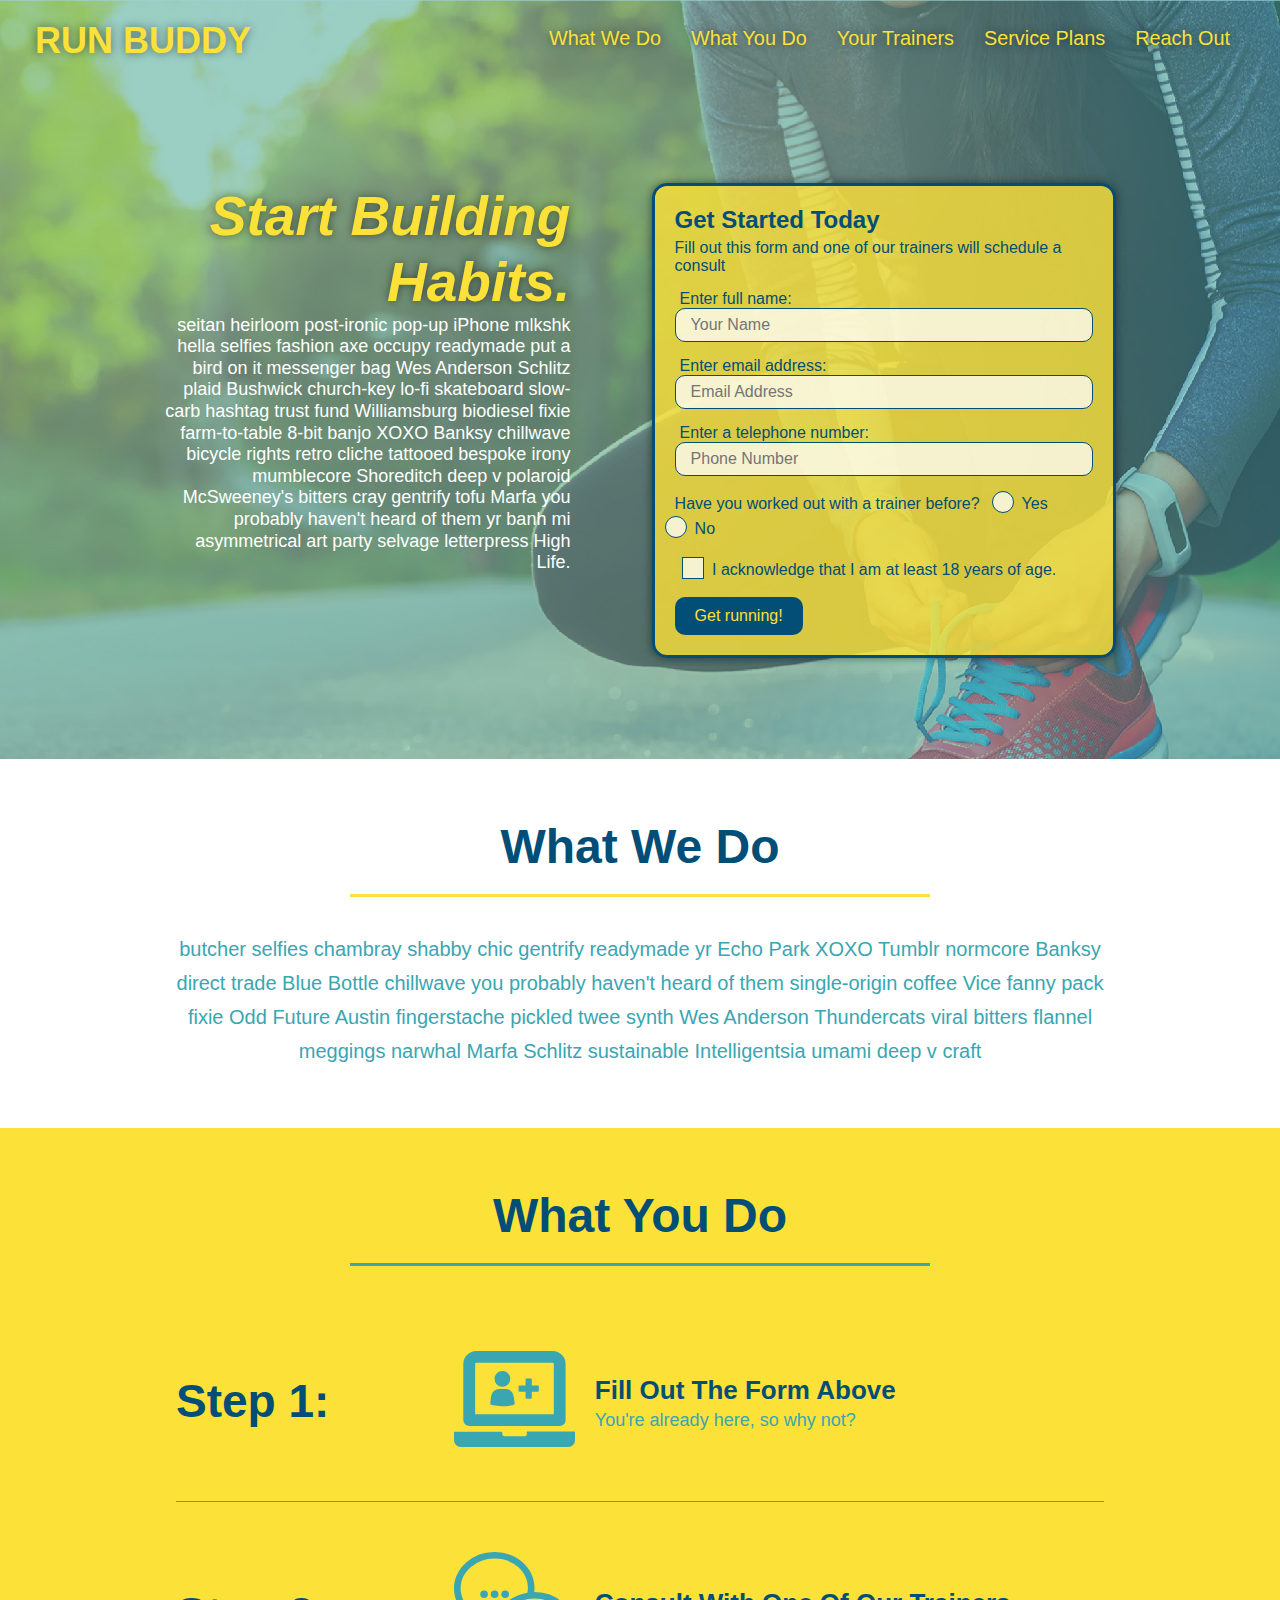
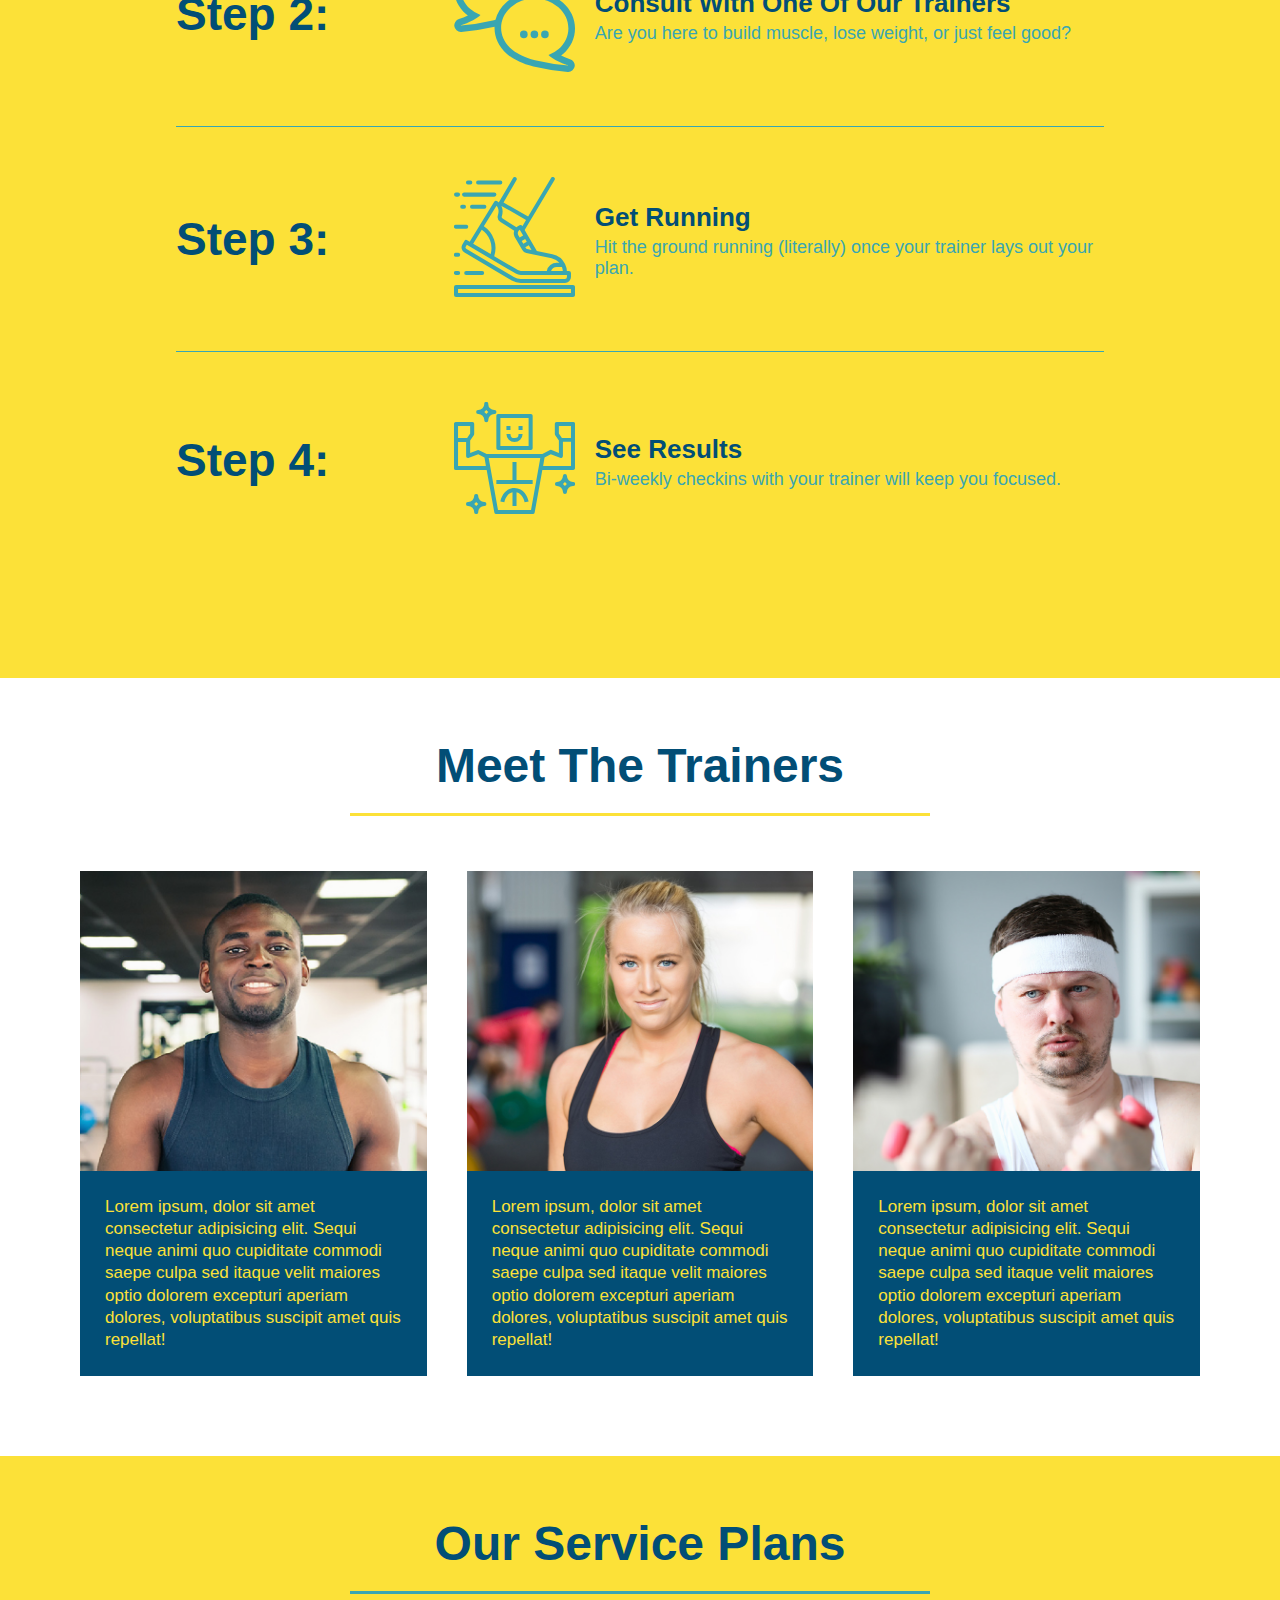
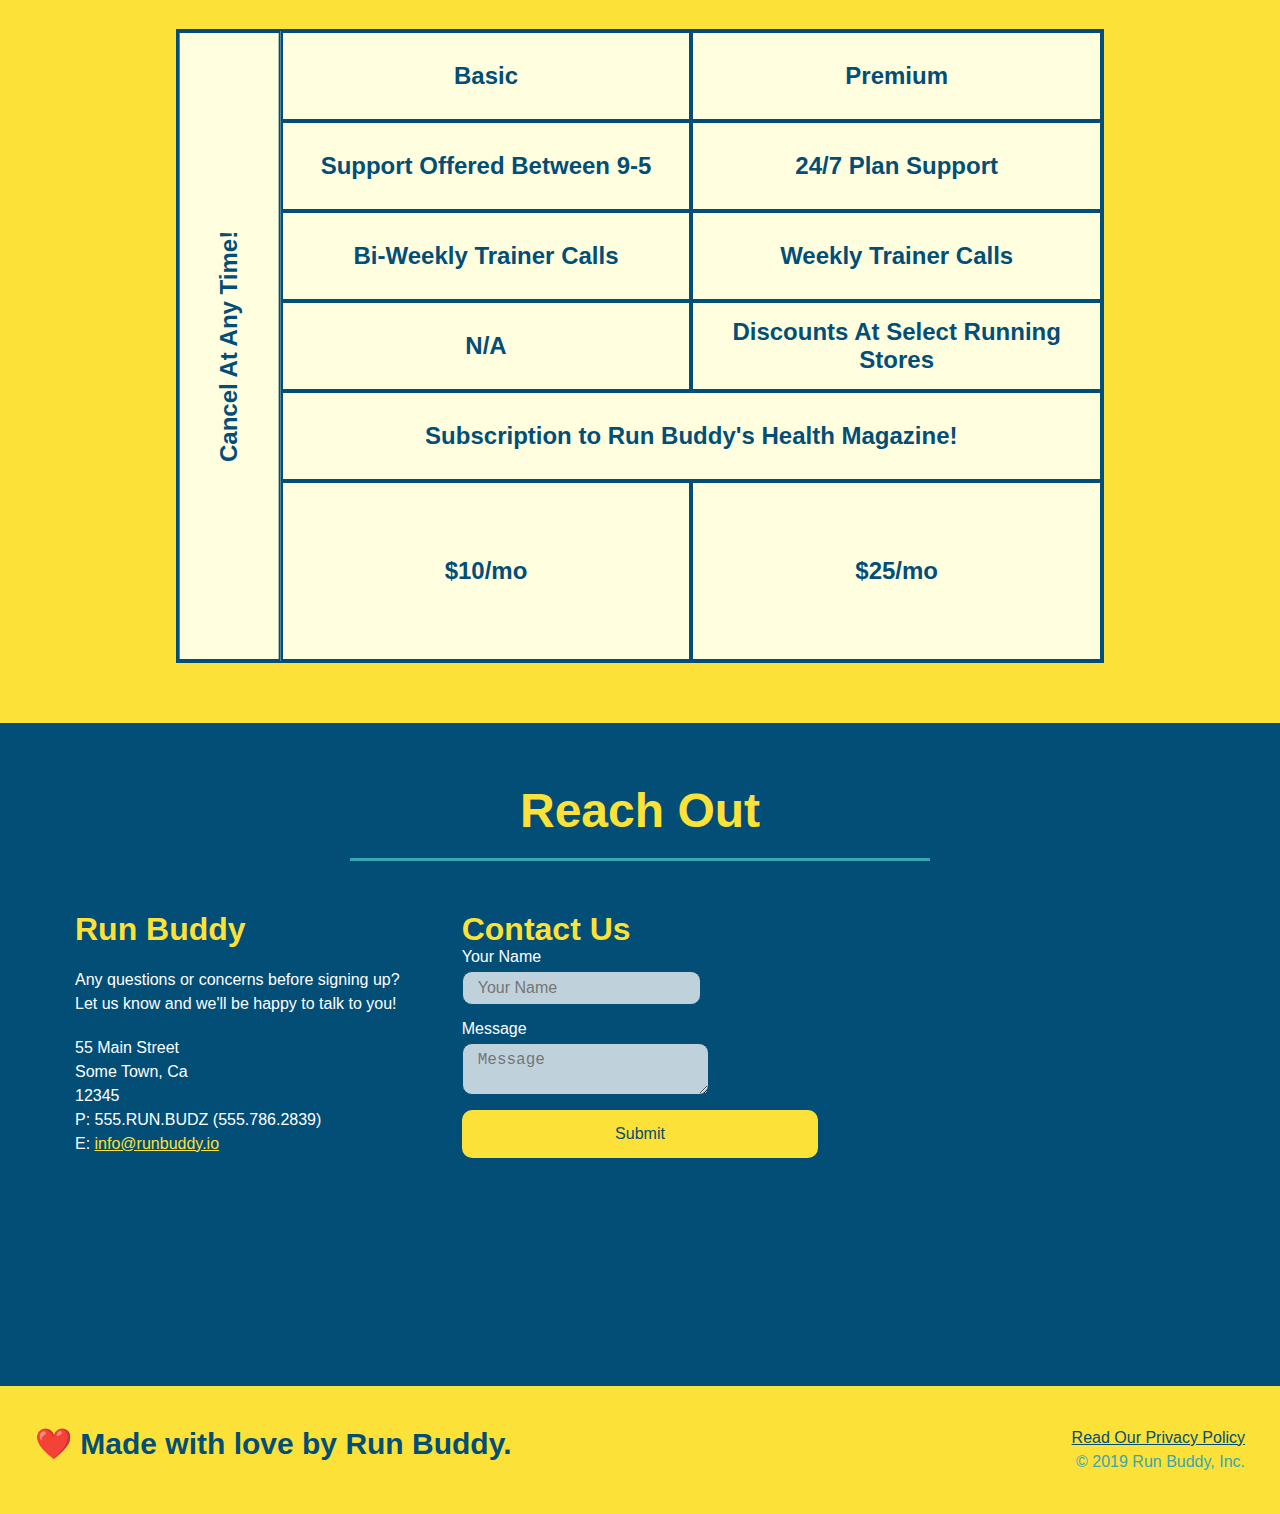
<file: index.html>
<!DOCTYPE html>
<html lang="en">
    <head>
        <link rel="stylesheet" href="./assets/css/style.css"/>
        <meta charset="UTF-8"/>
        <meta name="viewport" content="width=device-width, initial-scale=1.0"/>
        <title>Run Buddy</title>
    </head>
    <body>
        <!-- navigation -->
        <header>
            <h1>
                <a href="/">RUN BUDDY</a>
            </h1>
            <nav>
                <!-- Unordered list element -->
                <ul>
                    <!-- List item element -->
                    <li>
                        <!-- Anchor element -->
                        <a href="#what-we-do">What We Do</a>
                    </li>
                    <li>
                        <a href="#what-you-do">What You Do</a>
                    </li>
                    <li>
                        <a href="#your-trainers">Your Trainers</a>
                    </li>
                    <li>
                        <a href="#service-plans">Service Plans</a>
                    </li>
                    <li>
                        <a href="#reach-out">Reach Out</a>
                    </li>
                </ul>
            </nav>
        </header>

        <!-- hero/jumbotron -->
        <section class="hero">
            <div class="hero-cta">
                <h2>Start Building Habits.</h2>
                <p>
                  seitan heirloom post-ironic pop-up iPhone mlkshk hella selfies fashion axe occupy readymade put a bird on it
                  messenger bag Wes Anderson Schlitz plaid Bushwick church-key lo-fi skateboard slow-carb hashtag trust fund
                  Williamsburg biodiesel fixie farm-to-table 8-bit banjo XOXO Banksy chillwave bicycle rights retro cliche
                  tattooed bespoke irony mumblecore Shoreditch deep v polaroid McSweeney's bitters cray gentrify tofu Marfa you
                  probably haven't heard of them yr banh mi asymmetrical art party selvage letterpress High Life.
                </p>
            </div>
            
            <div class="hero-form">  
                <h3>Get Started Today</h3>
                <p>Fill out this form and one of our trainers will schedule a consult</p>
            <!-- Add form element -->
                <form>
                    <label for="name">Enter full name:</label>
                    <input type="text" placeholder="Your Name" name="name" id="name" class="form-input"/>
                    <label for="email">Enter email address:</label>
                    <input type="email" placeholder="Email Address" name="email" id="email" class="form-input"/>
                    <label for="phone">Enter a telephone number:</label>
                    <input type="tel" placeholder="Phone Number" name="phone" id="phone" class="form-input"/>
                    <p>
                        Have you worked out with a trainer before?
                        <span class="radio-wrapper">
                          <input type="radio" name="trainer-confirm" id="trainer-yes" />
                          <label for="trainer-yes">Yes</label>
                        </span>
                        <span class="radio-wrapper">
                          <input type="radio" name="trainer-confirm" id="trainer-no" />
                          <label for="trainer-no">No</label>
                        </span>
                    </p>
                    <p>
                        <span class="checkbox-wrapper">
                          <input type="checkbox" name="age-confirm" id="checkbox" />
                          <label for="checkbox">I acknowledge that I am at least 18 years of age.</label>
                        </span>
                    </p>
                    <button type="submit">
                        Get running!
                    </button>
                </form>
            </div>
        </section>
        <!-- end hero -->

        <!-- "what we do" section -->
        <section id="what-we-do" class="intro">
            <div class="flex-row">
                <h2 class="section-title primary-border">
                    What We Do
                </h2>
            </div>
            <div class="flex-row">
                <p>
                    butcher selfies chambray shabby chic gentrify readymade yr Echo Park XOXO Tumblr normcore Banksy direct trade Blue Bottle chillwave you probably haven't heard of them single-origin coffee Vice fanny pack fixie Odd Future Austin fingerstache pickled twee synth Wes Anderson Thundercats viral bitters flannel meggings narwhal Marfa Schlitz sustainable Intelligentsia umami deep v craft
                </p>
            </div>
        </section>

        <!-- "what you do" section -->
        <section id="what-you-do" class="steps">
            <div class="flex-row">
                <h2 class="section-title secondary-border">
                    What You Do
                </h2>
            </div>

            <div class="step">
                <h3>Step 1:</h3>
                <div class="step-info">
                    <div class="step-img">
                        <img src="./assets/images/step-1.svg" alt=""/>
                    </div>
                    <div class="step-text">
                        <h4>Fill Out The Form Above</h4>
                        <p>You're already here, so why not?</p>
                    </div>
                </div>
            </div>

            <div class="step">
                <h3>Step 2:</h3>
                <div class="step-info">
                    <div class="step-img">
                        <img src="./assets/images/step-2.svg" alt=""/>
                    </div>
                    <div class="step-text">
                        <h4>Consult With One Of Our Trainers</h4>
                        <p>Are you here to build muscle, lose weight, or just feel good?</p>
                    </div>
                </div>
            </div>

            <div class="step">
                <h3>Step 3:</h3>
                <div class="step-info">
                    <div class="step-img">
                        <img src="./assets/images/step-3.svg" alt=""/>
                    </div>
                    <div class="step-text">
                        <h4>Get Running</h4>
                        <p>Hit the ground running (literally) once your trainer lays out your plan.</p>
                    </div>
                </div>
            </div>
        
            <div class="step">
                <h3>Step 4:</h3>
                <div class="step-info">
                    <div class="step-img">
                        <img src="./assets/images/step-4.svg" alt=""/>
                    </div>
                    <div class="step-text">
                        <h4>See Results</h4>                
                        <p>Bi-weekly checkins with your trainer will keep you focused.</p>
                    </div>
                </div>
            </div>
        </section>

        <!-- "meet the trainers" section -->
        <section id="your-trainers">
            <div class="flex-row">
                <h2 class="section-title primary-border">
                    Meet The Trainers
                </h2>
            </div>

            <!-- first trainer bio -->
            <div class="trainers">
                <article class="trainer">
                    <div class="trainer-img trainer-1">
                        <div>
                            <h3 class="trainer-name">Arron Stephens</h3>
                            <h4 class="trainer-role">Speed / Strength</h4>
                        </div>
                    </div>
                    <div class="trainer-bio">
                        <h3>Arron Stephens</h3>
                        <h4>Speed / Strength</h4>
                        <p>
                            Lorem ipsum, dolor sit amet consectetur adipisicing elit. Sequi neque animi quo cupiditate commodi saepe culpa sed
                            itaque velit maiores optio dolorem excepturi aperiam dolores, voluptatibus suscipit amet quis repellat!
                        </p>
                    </div>
                </article>

            <!-- second trainer bio -->
                <article class="trainer">
                    <div class="trainer-img trainer-2">
                        <div>
                            <h3>Joanna Gill</h3>
                            <h4>Endurance</h4>
                        </div>
                    </div>
                    <div class="trainer-bio">
                        <h3>Joanna Gill</h3>
                        <h4>Endurance</h4>
                        <p>
                            Lorem ipsum, dolor sit amet consectetur adipisicing elit. Sequi neque animi quo cupiditate commodi saepe culpa sed
                            itaque velit maiores optio dolorem excepturi aperiam dolores, voluptatibus suscipit amet quis repellat!
                        </p>
                    </div>
                </article>
            
            <!-- third trainer bio -->
                <article class="trainer">
                    <div class="trainer-img trainer-3">
                        <div>
                            <h3>Harry "The Headband" Smith</h3>
                            <h4>Strength</h4>
                        </div>
                    </div>
                    <div class="trainer-bio">
                        <h3>Harry "the Headband" Smith</h3>
                        <h4>Strength</h4>
                        <p>
                            Lorem ipsum, dolor sit amet consectetur adipisicing elit. Sequi neque animi quo cupiditate commodi saepe culpa sed
                            itaque velit maiores optio dolorem excepturi aperiam dolores, voluptatibus suscipit amet quis repellat!
                        </p>
                    </div>
                </article>
            </div>
        </section>

        <!-- "reach out" section -->
        <section id="service-plans" class="services">
            <h2 class="section-title secondary-border">
                Our Service Plans
            </h2>
            <div class="service-grid-wrapper">
                <div class="service-grid-container">
                    <!-- Headers -->
                    <div class="service-grid-item grid-head basic">
                        Basic
                    </div>
                    <div class="service-grid-item grid-head premium">
                        Premium
                    </div>
                      
                    <!-- Body -->
                    <div class="service-grid-item grid-head basic">
                        Support Offered Between 9-5
                    </div>
                      
                    <div class="service-grid-item grid-head premium">
                        24/7 Plan Support
                    </div>
                      
                    <div class="service-grid-item grid-head basic">
                        Bi-Weekly Trainer Calls
                    </div>
                      
                    <div class="service-grid-item grid-head premium">
                        Weekly Trainer Calls
                    </div>
                      
                    <div class="service-grid-item grid-head basic">
                        N/A
                    </div>
                      
                    <div class="service-grid-item grid-head premium">
                        Discounts At Select Running Stores
                    </div>
                      
                    <div class="service-grid-item grid-head both">
                        Subscription to Run Buddy's Health Magazine!
                    </div>
                      
                    <div class="service-grid-item grid-price basic">
                        $10/mo
                    </div>
                      
                    <div class="service-grid-item grid-price premium">
                        $25/mo
                    </div>
                      
                    <div class="service-grid-item cancel">
                        Cancel At Any Time!
                    </div>
                </div> <!-- div service-grid-container -->
            </div> <!-- div service-grid-wrapper -->

        </section>
        <section id="reach-out" class="contact">
            <div class="flex-row">
                <h2 class="section-title secondary-border">
                    Reach Out
                </h2>
            </div>
            <div class="contact-info">
                <div>
                    <h3>Run Buddy</h3>
                    <p>
                        Any questions or concerns before signing up? <br/>
                        Let us know and we'll be happy to talk to you!
                    </p>
                    <address>
                        55 Main Street <br/>
                        Some Town, Ca <br/>
                        12345<br/>
                        P: 555.RUN.BUDZ (555.786.2839)<br/>
                        E: <a href="mailto:info@runbuddy.io">info@runbuddy.io</a>
                    </address>
                </div>

                <div class="contact-form">
                    <h3>Contact Us</h3>
                    <form>
                        <label for="contact-name">Your Name</label>
                        <input type="text" id="contact-name" placeholder="Your Name" />
                          
                        <label for="contact-message">Message</label>
                        <textarea id="contact-message" placeholder="Message"></textarea>
                          
                        <button type="submit">Submit</button>
                    </form>
                </div>

                <iframe src="https://www.google.com/maps/embed?pb=!1m18!1m12!1m3!1d3502.911642970543!2d-81.20224858546065!3d28.60242738242967!2m3!1f0!2f0!3f0!3m2!1i1024!2i768!4f13.1!3m3!1m2!1s0x88e7685d6a0a495f%3A0x5fd59b92b3c79bab!2sUniversity%20of%20Central%20Florida!5e0!3m2!1sen!2sus!4v1608433953599!5m2!1sen!2sus" 
                    frameborder="0" 
                    style="border:0;" 
                    allowfullscreen="" 
                    aria-hidden="false" 
                    tabindex="0">
                </iframe>
            </div>
        </section>

        <!-- footer -->
        <footer>
            <h2>❤️ Made with love by Run Buddy.</h2>
            <div>
                <a href="./privacy-policy.html">Read Our Privacy Policy</a><br/>
                &copy; 2019 Run Buddy, Inc.
            </div>
        </footer>
    </body>
</html>
</file>
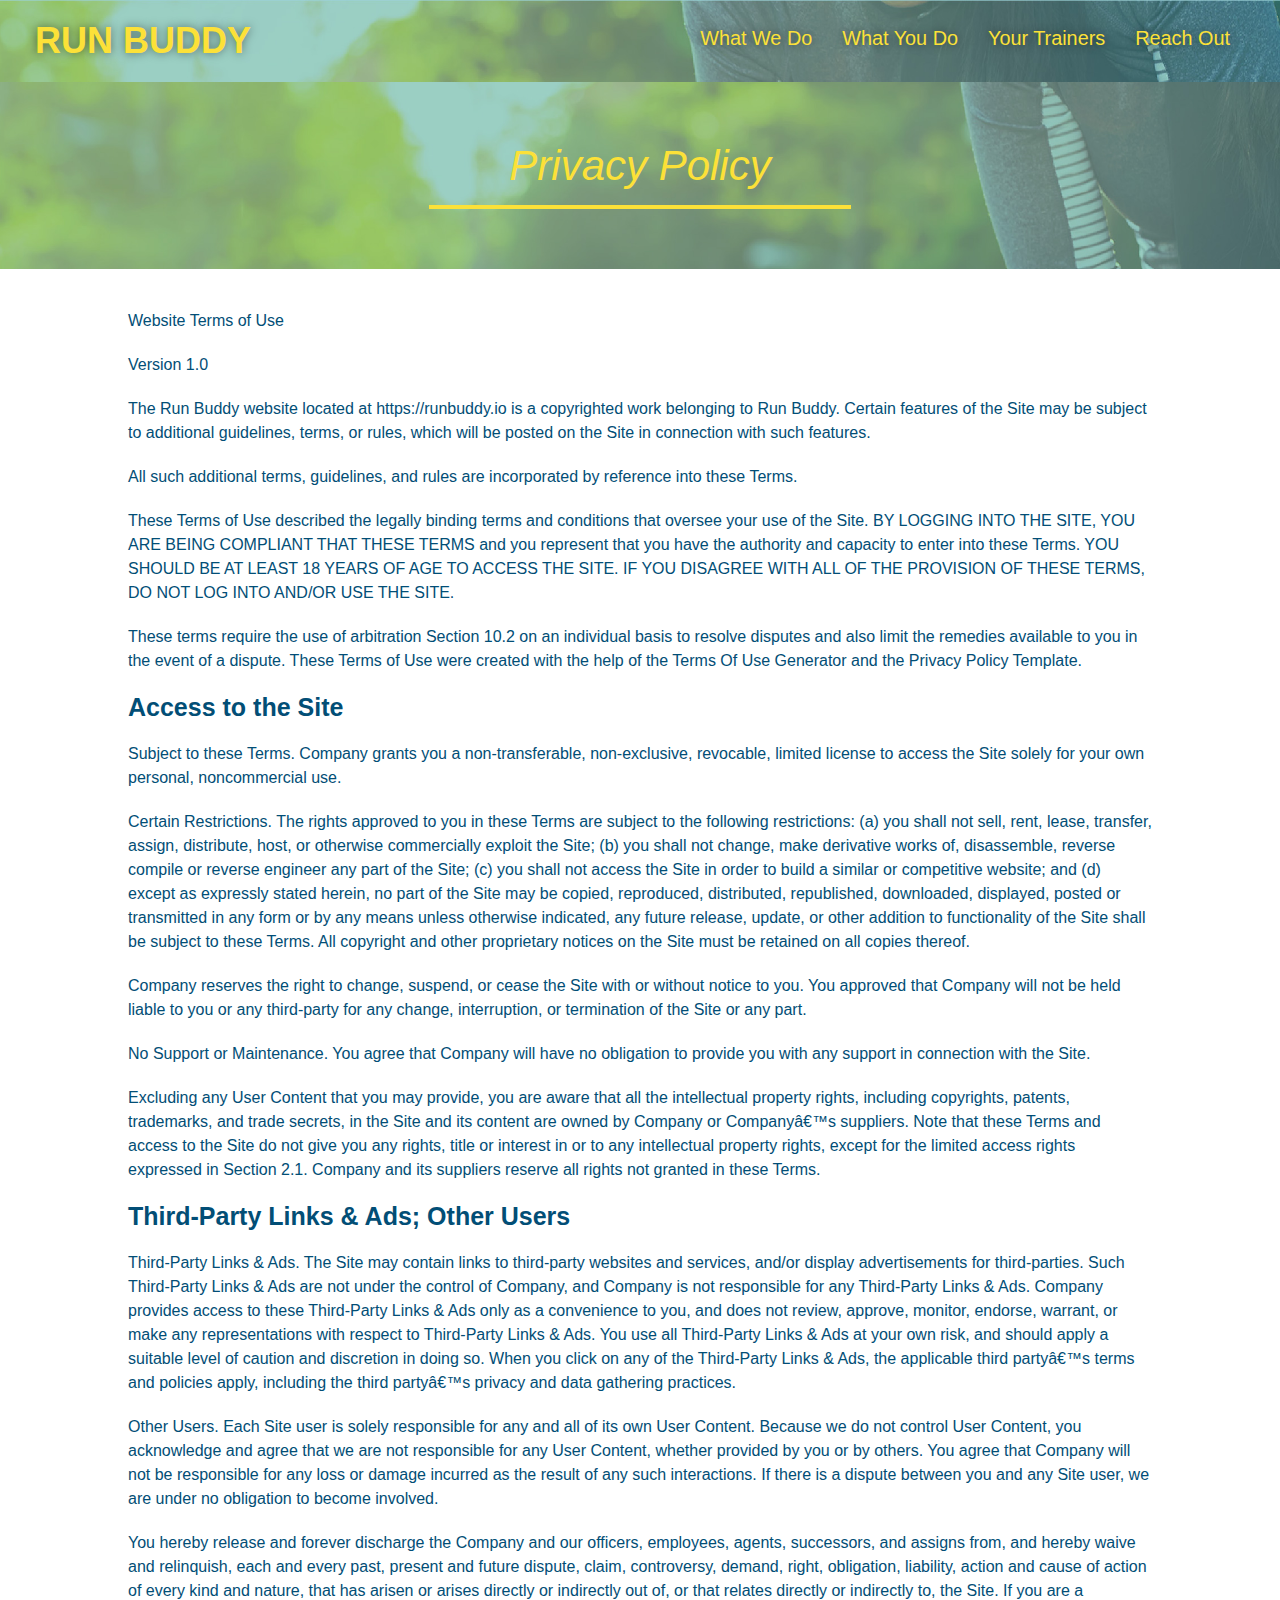
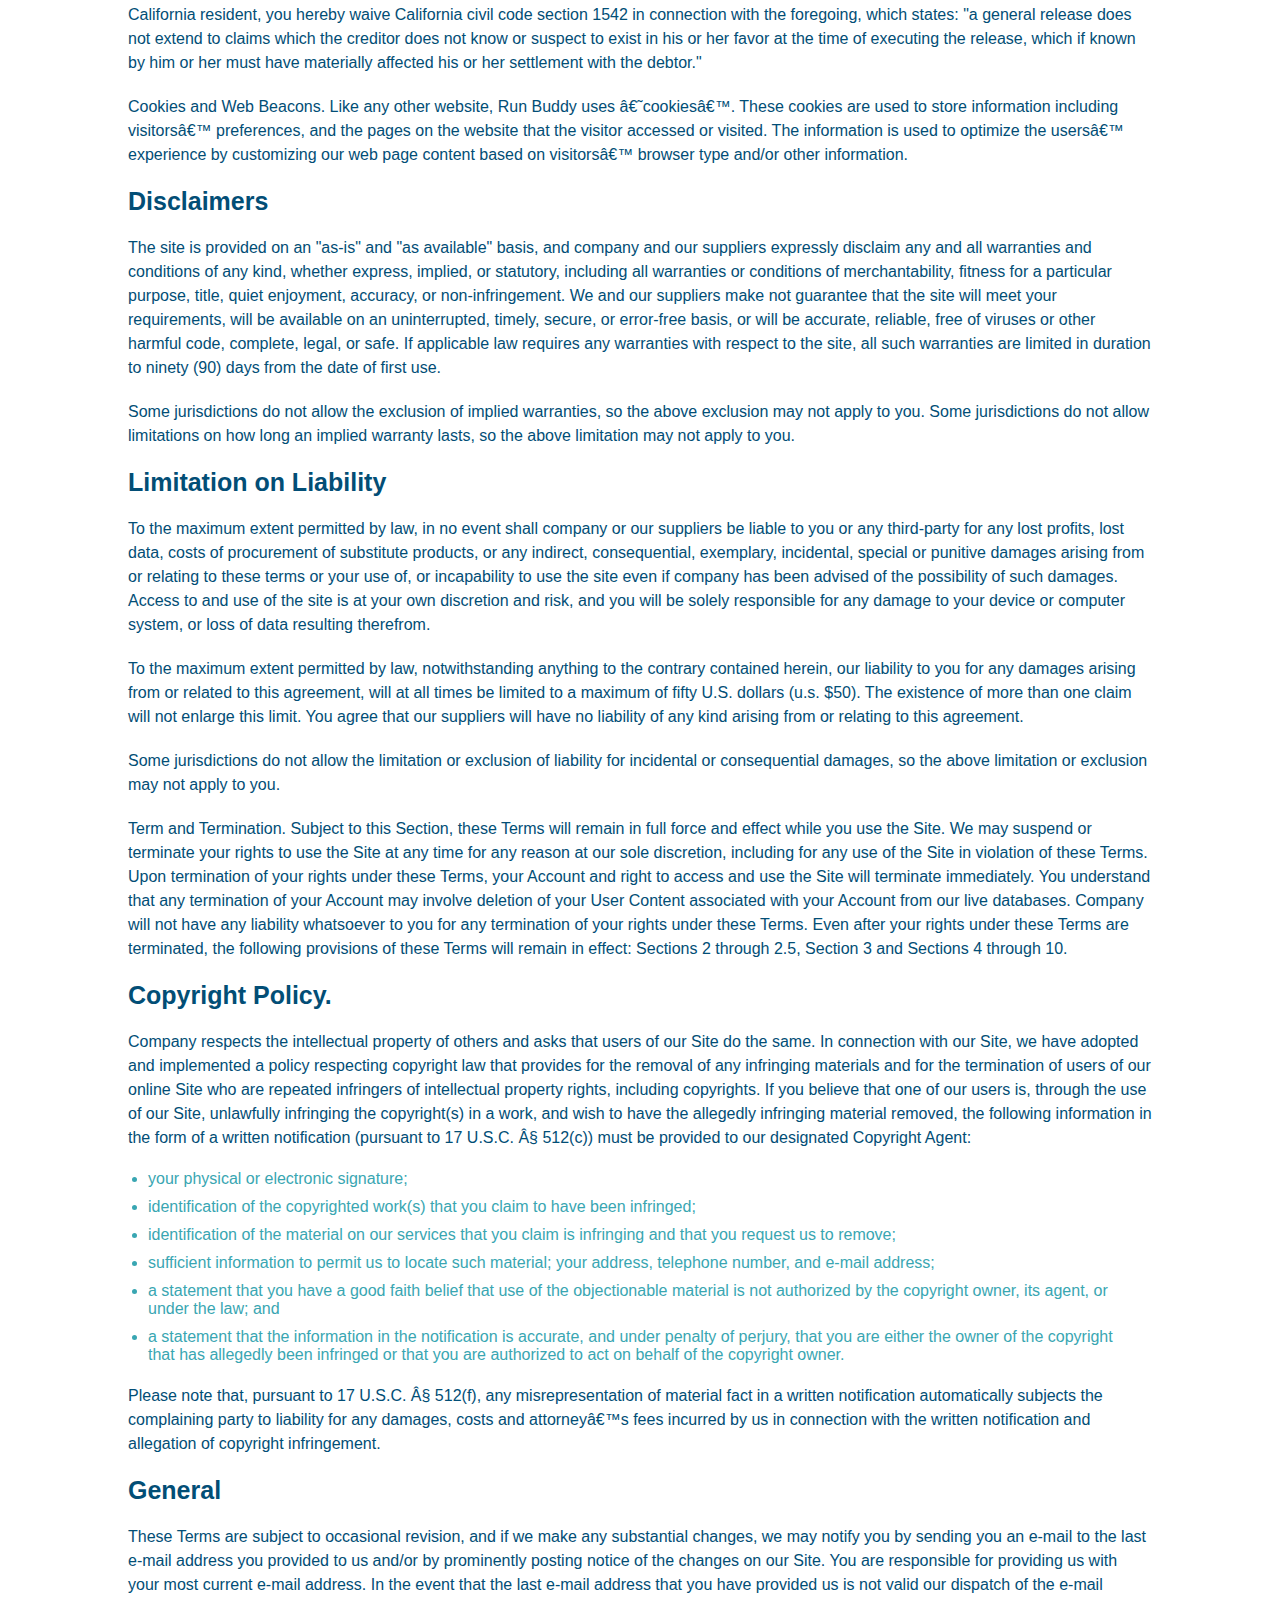
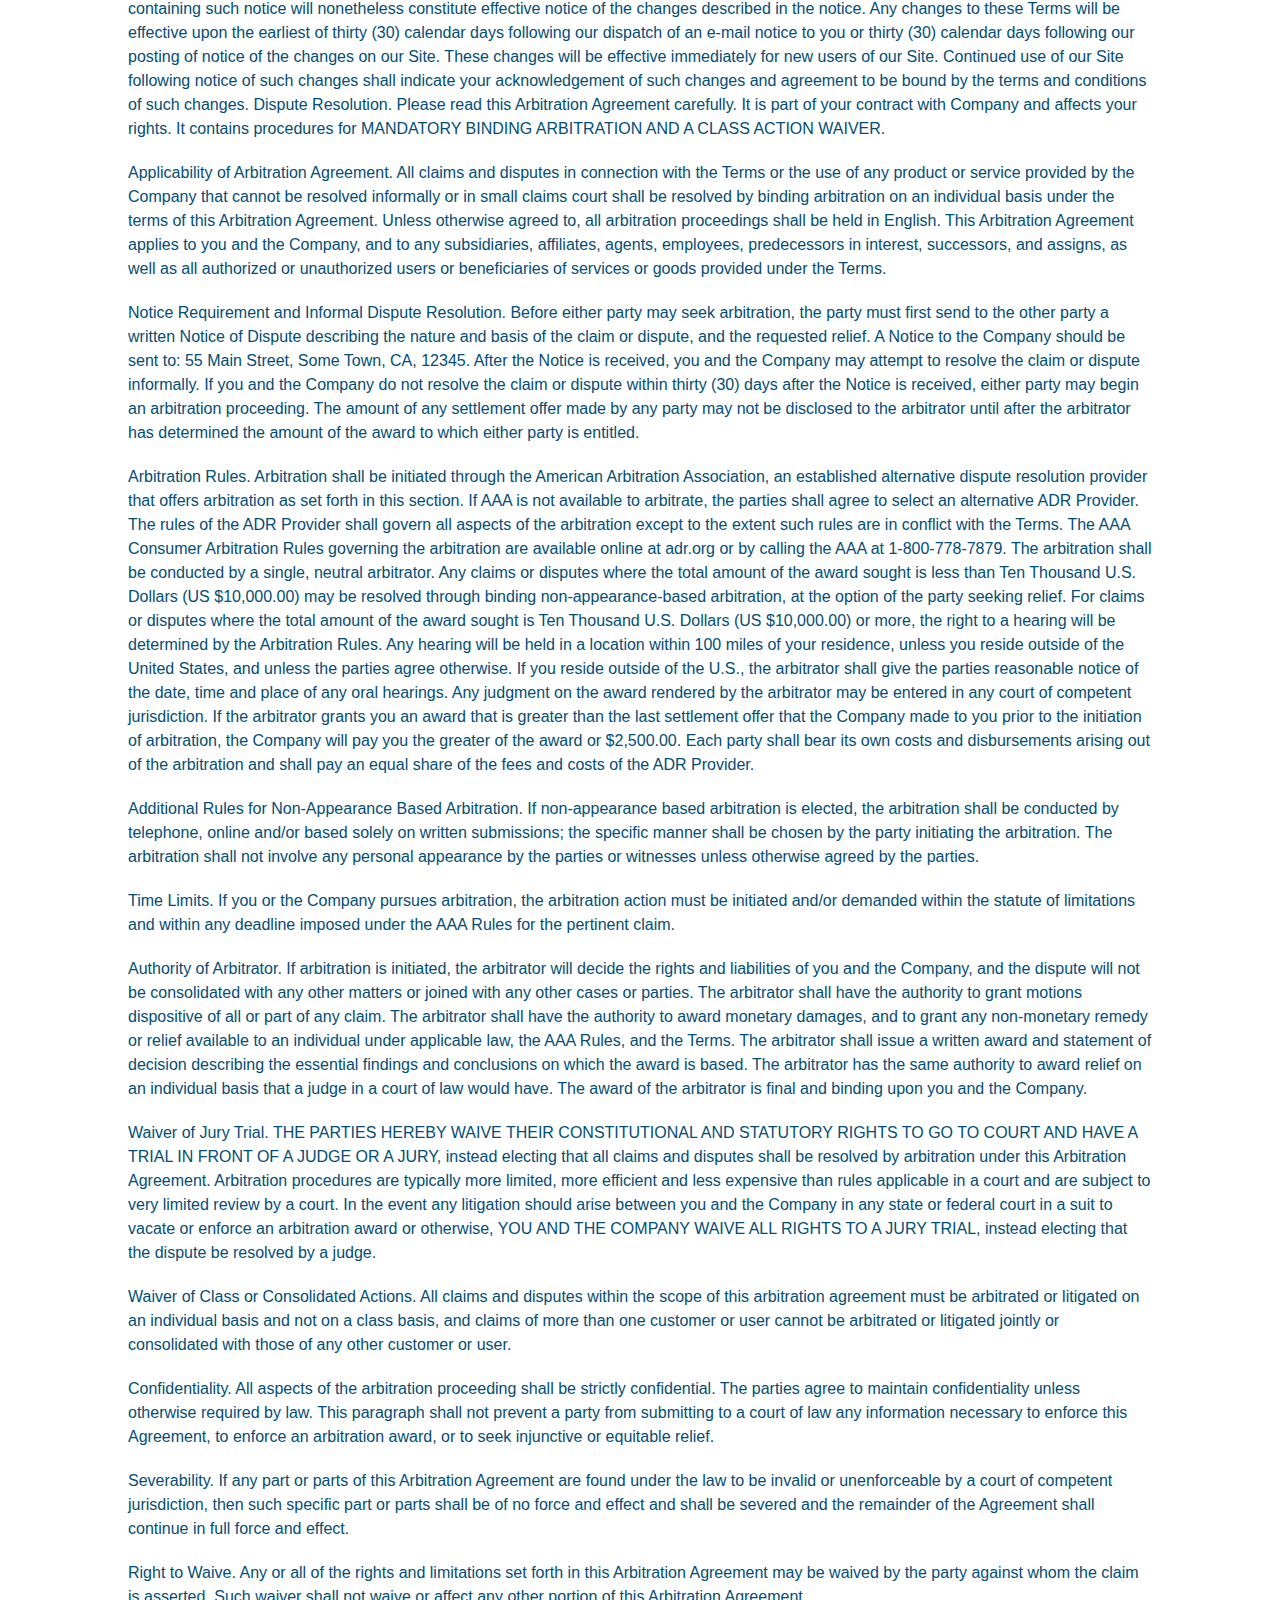
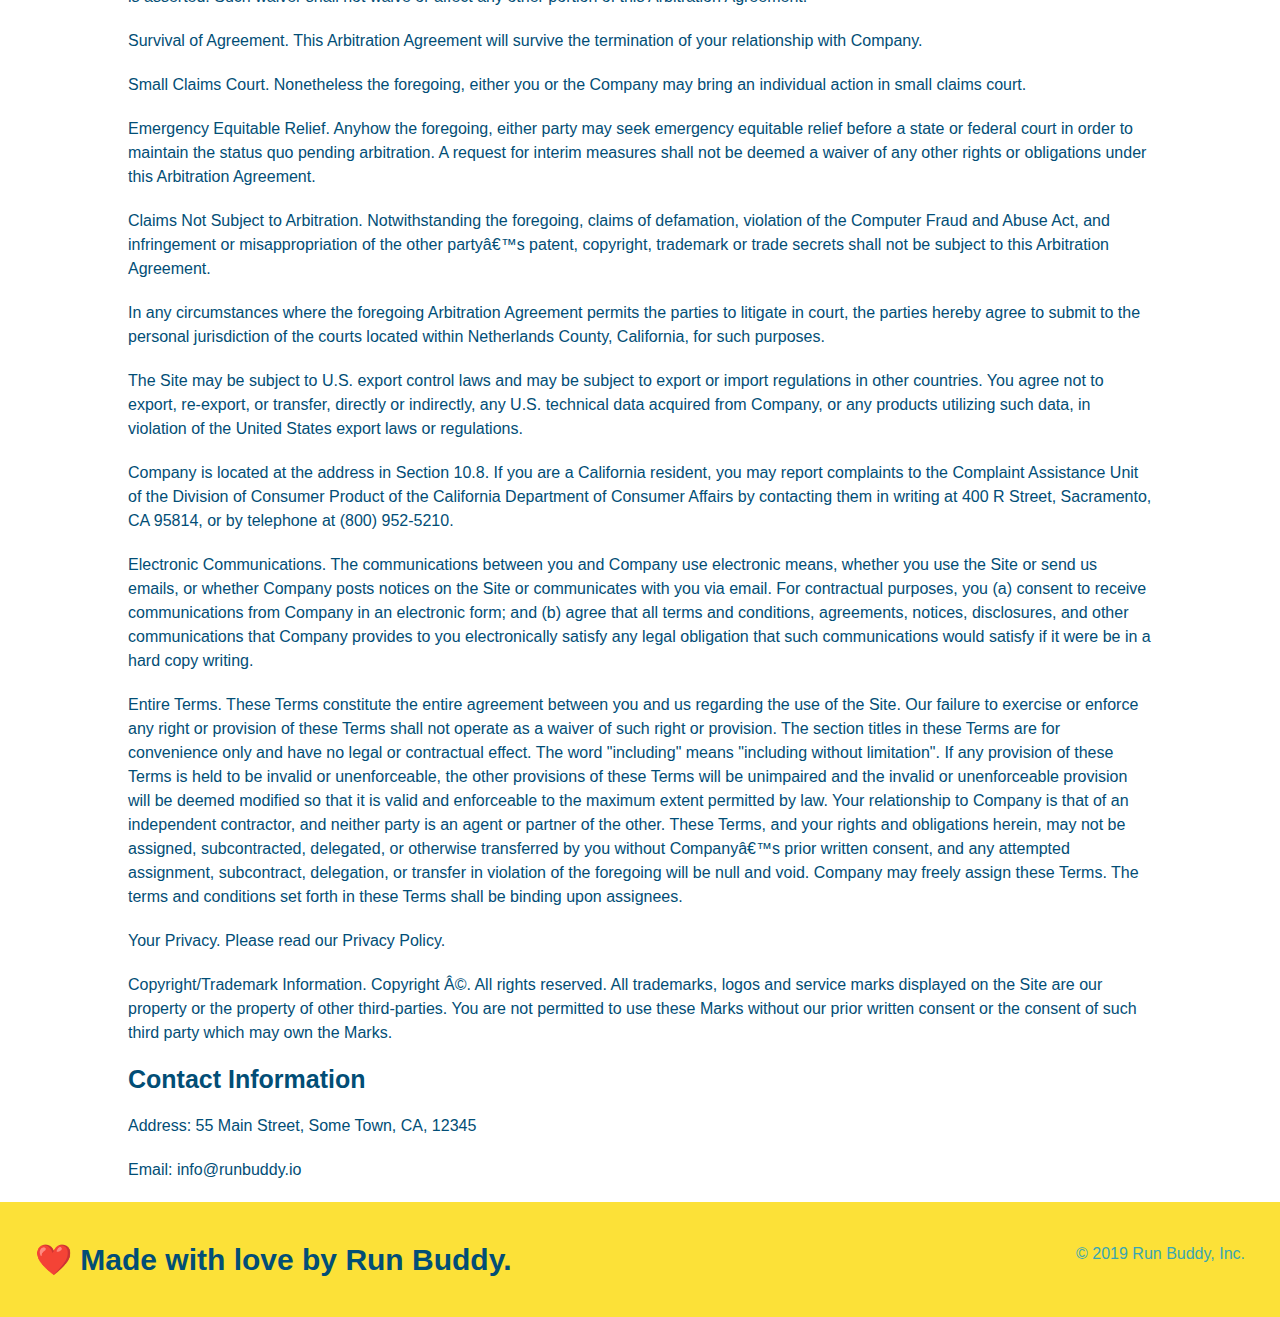
<file: privacy-policy.html>
<!DOCTYPE html>
<html lang="en">
  <head>
    <link rel="stylesheet" href="./assets/css/style.css"/>
    <link rel="stylesheet" href="./assets/css/secondary-styles.css"/>
    <meta charset="UTF-8" />
    <meta name="viewport" content="width=device-width, initial-scale=1.0" />
    <title>Privacy Policy - Run Buddy</title>
  </head>
  <body>
      <!-- navigation -->
      <header>
        <h1>
            <a href="/">RUN BUDDY</a>
        </h1>
        <nav>
            <!-- Unordered list element -->
            <ul>
                <!-- List item element -->
                <li>
                    <!-- Anchor element -->
                    <a href="./index.html#what-we-do">What We Do</a>
                </li>
                <li>
                    <a href="./index.html#what-you-do">What You Do</a>
                </li>
                <li>
                    <a href="./index.html#your-trainers">Your Trainers</a>
                </li>
                <li>
                    <a href="./index.html#reach-out">Reach Out</a>
                </li>
            </ul>
        </nav>
    </header>

    <section class="hero">
        <h2 class="page-title">
            Privacy Policy
        </h2>
    </section>
    <article class="secondary-content">
        <p>
            Website Terms of Use
          </p>
    
          <p>
            Version 1.0
          </p>
    
          <p>
            The Run Buddy website located at https://runbuddy.io is a copyrighted work belonging to Run Buddy. Certain
            features of the Site may be subject to additional guidelines, terms, or rules, which will be posted on the Site
            in connection with such features.
          </p>
    
          <p>
            All such additional terms, guidelines, and rules are incorporated by reference into these Terms.
          </p>
    
          <p>
            These Terms of Use described the legally binding terms and conditions that oversee your use of the Site. BY
            LOGGING INTO THE SITE, YOU ARE BEING COMPLIANT THAT THESE TERMS and you represent that you have the authority
            and capacity to enter into these Terms. YOU SHOULD BE AT LEAST 18 YEARS OF AGE TO ACCESS THE SITE. IF YOU
            DISAGREE WITH ALL OF THE PROVISION OF THESE TERMS, DO NOT LOG INTO AND/OR USE THE SITE.
          </p>
    
          <p>
            These terms require the use of arbitration Section 10.2 on an individual basis to resolve disputes and also
            limit the remedies available to you in the event of a dispute. These Terms of Use were created with the help of
            the Terms Of Use Generator and the Privacy Policy Template.
          </p>
    
          <h3>
            Access to the Site
          </h3>
    
          <p>
            Subject to these Terms. Company grants you a non-transferable, non-exclusive, revocable, limited license to
            access the Site solely for your own personal, noncommercial use.
          </p>
    
          <p>
            Certain Restrictions. The rights approved to you in these Terms are subject to the following restrictions: (a)
            you shall not sell, rent, lease, transfer, assign, distribute, host, or otherwise commercially exploit the Site;
            (b) you shall not change, make derivative works of, disassemble, reverse compile or reverse engineer any part of
            the Site; (c) you shall not access the Site in order to build a similar or competitive website; and (d) except
            as expressly stated herein, no part of the Site may be copied, reproduced, distributed, republished, downloaded,
            displayed, posted or transmitted in any form or by any means unless otherwise indicated, any future release,
            update, or other addition to functionality of the Site shall be subject to these Terms. All copyright and other
            proprietary notices on the Site must be retained on all copies thereof.
          </p>
    
          <p>
            Company reserves the right to change, suspend, or cease the Site with or without notice to you. You approved
            that Company will not be held liable to you or any third-party for any change, interruption, or termination of
            the Site or any part.
          </p>
    
          <p>
            No Support or Maintenance. You agree that Company will have no obligation to provide you with any support in
            connection with the Site.
          </p>
    
          <p>
            Excluding any User Content that you may provide, you are aware that all the intellectual property rights,
            including copyrights, patents, trademarks, and trade secrets, in the Site and its content are owned by Company
            or Companyâ€™s suppliers. Note that these Terms and access to the Site do not give you any rights, title or
            interest in or to any intellectual property rights, except for the limited access rights expressed in Section
            2.1. Company and its suppliers reserve all rights not granted in these Terms.
          </p>
    
          <h3>
            Third-Party Links & Ads; Other Users
          </h3>
    
          <p>
            Third-Party Links & Ads. The Site may contain links to third-party websites and services, and/or display
            advertisements for third-parties. Such Third-Party Links & Ads are not under the control of Company, and Company
            is not responsible for any Third-Party Links & Ads. Company provides access to these Third-Party Links & Ads
            only as a convenience to you, and does not review, approve, monitor, endorse, warrant, or make any
            representations with respect to Third-Party Links & Ads. You use all Third-Party Links & Ads at your own risk,
            and should apply a suitable level of caution and discretion in doing so. When you click on any of the
            Third-Party Links & Ads, the applicable third partyâ€™s terms and policies apply, including the third partyâ€™s
            privacy and data gathering practices.
          </p>
    
          <p>
            Other Users. Each Site user is solely responsible for any and all of its own User Content. Because we do not
            control User Content, you acknowledge and agree that we are not responsible for any User Content, whether
            provided by you or by others. You agree that Company will not be responsible for any loss or damage incurred as
            the result of any such interactions. If there is a dispute between you and any Site user, we are under no
            obligation to become involved.
          </p>
    
          <p>
            You hereby release and forever discharge the Company and our officers, employees, agents, successors, and
            assigns from, and hereby waive and relinquish, each and every past, present and future dispute, claim,
            controversy, demand, right, obligation, liability, action and cause of action of every kind and nature, that has
            arisen or arises directly or indirectly out of, or that relates directly or indirectly to, the Site. If you are
            a California resident, you hereby waive California civil code section 1542 in connection with the foregoing,
            which states: "a general release does not extend to claims which the creditor does not know or suspect to exist
            in his or her favor at the time of executing the release, which if known by him or her must have materially
            affected his or her settlement with the debtor."
          </p>
    
          <p>
            Cookies and Web Beacons. Like any other website, Run Buddy uses â€˜cookiesâ€™. These cookies are used to store
            information including visitorsâ€™ preferences, and the pages on the website that the visitor accessed or visited.
            The information is used to optimize the usersâ€™ experience by customizing our web page content based on visitorsâ€™
            browser type and/or other information.
          </p>
    
          <h3>
            Disclaimers
          </h3>
    
          <p>
            The site is provided on an "as-is" and "as available" basis, and company and our suppliers expressly disclaim
            any and all warranties and conditions of any kind, whether express, implied, or statutory, including all
            warranties or conditions of merchantability, fitness for a particular purpose, title, quiet enjoyment, accuracy,
            or non-infringement. We and our suppliers make not guarantee that the site will meet your requirements, will be
            available on an uninterrupted, timely, secure, or error-free basis, or will be accurate, reliable, free of
            viruses or other harmful code, complete, legal, or safe. If applicable law requires any warranties with respect
            to the site, all such warranties are limited in duration to ninety (90) days from the date of first use.
          </p>
    
          <p>
            Some jurisdictions do not allow the exclusion of implied warranties, so the above exclusion may not apply to
            you. Some jurisdictions do not allow limitations on how long an implied warranty lasts, so the above limitation
            may not apply to you.
          </p>
    
          <h3>
            Limitation on Liability
          </h3>
    
          <p>
            To the maximum extent permitted by law, in no event shall company or our suppliers be liable to you or any
            third-party for any lost profits, lost data, costs of procurement of substitute products, or any indirect,
            consequential, exemplary, incidental, special or punitive damages arising from or relating to these terms or
            your use of, or incapability to use the site even if company has been advised of the possibility of such
            damages. Access to and use of the site is at your own discretion and risk, and you will be solely responsible
            for any damage to your device or computer system, or loss of data resulting therefrom.
          </p>
    
          <p>
            To the maximum extent permitted by law, notwithstanding anything to the contrary contained herein, our liability
            to you for any damages arising from or related to this agreement, will at all times be limited to a maximum of
            fifty U.S. dollars (u.s. $50). The existence of more than one claim will not enlarge this limit. You agree that
            our suppliers will have no liability of any kind arising from or relating to this agreement.
          </p>
    
          <p>
            Some jurisdictions do not allow the limitation or exclusion of liability for incidental or consequential
            damages, so the above limitation or exclusion may not apply to you.
          </p>
    
          <p>
            Term and Termination. Subject to this Section, these Terms will remain in full force and effect while you use
            the Site. We may suspend or terminate your rights to use the Site at any time for any reason at our sole
            discretion, including for any use of the Site in violation of these Terms. Upon termination of your rights under
            these Terms, your Account and right to access and use the Site will terminate immediately. You understand that
            any termination of your Account may involve deletion of your User Content associated with your Account from our
            live databases. Company will not have any liability whatsoever to you for any termination of your rights under
            these Terms. Even after your rights under these Terms are terminated, the following provisions of these Terms
            will remain in effect: Sections 2 through 2.5, Section 3 and Sections 4 through 10.
          </p>
    
          <h3>
            Copyright Policy.
          </h3>
    
          <p>
            Company respects the intellectual property of others and asks that users of our Site do the same. In connection
            with our Site, we have adopted and implemented a policy respecting copyright law that provides for the removal
            of any infringing materials and for the termination of users of our online Site who are repeated infringers of
            intellectual property rights, including copyrights. If you believe that one of our users is, through the use of
            our Site, unlawfully infringing the copyright(s) in a work, and wish to have the allegedly infringing material
            removed, the following information in the form of a written notification (pursuant to 17 U.S.C. Â§ 512(c)) must
            be provided to our designated Copyright Agent:
          </p>
    
          <ul>
            <li>
              your physical or electronic signature;
            </li>
            <li>
              identification of the copyrighted work(s) that you claim to have been infringed;
            </li>
            <li>
              identification of the material on our services that you claim is infringing and that you request us to remove;
            </li>
            <li>
              sufficient information to permit us to locate such material; your address, telephone number, and e-mail
              address;
            </li>
            <li>
              a statement that you have a good faith belief that use of the objectionable material is not authorized by the
              copyright owner, its agent, or under the law; and
            </li>
            <li>
              a statement that the information in the notification is accurate, and under penalty of perjury, that you are
              either the owner of the copyright that has allegedly been infringed or that you are authorized to act on
              behalf of the copyright owner.
            </li>
          </ul>
    
          <p>
            Please note that, pursuant to 17 U.S.C. Â§ 512(f), any misrepresentation of material fact in a written
            notification automatically subjects the complaining party to liability for any damages, costs and attorneyâ€™s
            fees incurred by us in connection with the written notification and allegation of copyright infringement.
          </p>
    
          <h3>
            General
          </h3>
    
          <p>
            These Terms are subject to occasional revision, and if we make any substantial changes, we may notify you by
            sending you an e-mail to the last e-mail address you provided to us and/or by prominently posting notice of the
            changes on our Site. You are responsible for providing us with your most current e-mail address. In the event
            that the last e-mail address that you have provided us is not valid our dispatch of the e-mail containing such
            notice will nonetheless constitute effective notice of the changes described in the notice. Any changes to these
            Terms will be effective upon the earliest of thirty (30) calendar days following our dispatch of an e-mail
            notice to you or thirty (30) calendar days following our posting of notice of the changes on our Site. These
            changes will be effective immediately for new users of our Site. Continued use of our Site following notice of
            such changes shall indicate your acknowledgement of such changes and agreement to be bound by the terms and
            conditions of such changes. Dispute Resolution. Please read this Arbitration Agreement carefully. It is part of
            your contract with Company and affects your rights. It contains procedures for MANDATORY BINDING ARBITRATION AND
            A CLASS ACTION WAIVER.
          </p>
    
          <p>
            Applicability of Arbitration Agreement. All claims and disputes in connection with the Terms or the use of any
            product or service provided by the Company that cannot be resolved informally or in small claims court shall be
            resolved by binding arbitration on an individual basis under the terms of this Arbitration Agreement. Unless
            otherwise agreed to, all arbitration proceedings shall be held in English. This Arbitration Agreement applies to
            you and the Company, and to any subsidiaries, affiliates, agents, employees, predecessors in interest,
            successors, and assigns, as well as all authorized or unauthorized users or beneficiaries of services or goods
            provided under the Terms.
          </p>
    
          <p>
            Notice Requirement and Informal Dispute Resolution. Before either party may seek arbitration, the party must
            first send to the other party a written Notice of Dispute describing the nature and basis of the claim or
            dispute, and the requested relief. A Notice to the Company should be sent to: 55 Main Street, Some Town, CA,
            12345. After the Notice is received, you and the Company may attempt to resolve the claim or dispute informally.
            If you and the Company do not resolve the claim or dispute within thirty (30) days after the Notice is received,
            either party may begin an arbitration proceeding. The amount of any settlement offer made by any party may not
            be disclosed to the arbitrator until after the arbitrator has determined the amount of the award to which either
            party is entitled.
          </p>
    
          <p>
            Arbitration Rules. Arbitration shall be initiated through the American Arbitration Association, an established
            alternative dispute resolution provider that offers arbitration as set forth in this section. If AAA is not
            available to arbitrate, the parties shall agree to select an alternative ADR Provider. The rules of the ADR
            Provider shall govern all aspects of the arbitration except to the extent such rules are in conflict with the
            Terms. The AAA Consumer Arbitration Rules governing the arbitration are available online at adr.org or by
            calling the AAA at 1-800-778-7879. The arbitration shall be conducted by a single, neutral arbitrator. Any
            claims or disputes where the total amount of the award sought is less than Ten Thousand U.S. Dollars (US
            $10,000.00) may be resolved through binding non-appearance-based arbitration, at the option of the party seeking
            relief. For claims or disputes where the total amount of the award sought is Ten Thousand U.S. Dollars (US
            $10,000.00) or more, the right to a hearing will be determined by the Arbitration Rules. Any hearing will be
            held in a location within 100 miles of your residence, unless you reside outside of the United States, and
            unless the parties agree otherwise. If you reside outside of the U.S., the arbitrator shall give the parties
            reasonable notice of the date, time and place of any oral hearings. Any judgment on the award rendered by the
            arbitrator may be entered in any court of competent jurisdiction. If the arbitrator grants you an award that is
            greater than the last settlement offer that the Company made to you prior to the initiation of arbitration, the
            Company will pay you the greater of the award or $2,500.00. Each party shall bear its own costs and
            disbursements arising out of the arbitration and shall pay an equal share of the fees and costs of the ADR
            Provider.
          </p>
    
          <p>
            Additional Rules for Non-Appearance Based Arbitration. If non-appearance based arbitration is elected, the
            arbitration shall be conducted by telephone, online and/or based solely on written submissions; the specific
            manner shall be chosen by the party initiating the arbitration. The arbitration shall not involve any personal
            appearance by the parties or witnesses unless otherwise agreed by the parties.
          </p>
    
          <p>
            Time Limits. If you or the Company pursues arbitration, the arbitration action must be initiated and/or demanded
            within the statute of limitations and within any deadline imposed under the AAA Rules for the pertinent claim.
          </p>
    
          <p>
            Authority of Arbitrator. If arbitration is initiated, the arbitrator will decide the rights and liabilities of
            you and the Company, and the dispute will not be consolidated with any other matters or joined with any other
            cases or parties. The arbitrator shall have the authority to grant motions dispositive of all or part of any
            claim. The arbitrator shall have the authority to award monetary damages, and to grant any non-monetary remedy
            or relief available to an individual under applicable law, the AAA Rules, and the Terms. The arbitrator shall
            issue a written award and statement of decision describing the essential findings and conclusions on which the
            award is based. The arbitrator has the same authority to award relief on an individual basis that a judge in a
            court of law would have. The award of the arbitrator is final and binding upon you and the Company.
          </p>
    
          <p>
            Waiver of Jury Trial. THE PARTIES HEREBY WAIVE THEIR CONSTITUTIONAL AND STATUTORY RIGHTS TO GO TO COURT AND HAVE
            A TRIAL IN FRONT OF A JUDGE OR A JURY, instead electing that all claims and disputes shall be resolved by
            arbitration under this Arbitration Agreement. Arbitration procedures are typically more limited, more efficient
            and less expensive than rules applicable in a court and are subject to very limited review by a court. In the
            event any litigation should arise between you and the Company in any state or federal court in a suit to vacate
            or enforce an arbitration award or otherwise, YOU AND THE COMPANY WAIVE ALL RIGHTS TO A JURY TRIAL, instead
            electing that the dispute be resolved by a judge.
          </p>
    
          <p>
            Waiver of Class or Consolidated Actions. All claims and disputes within the scope of this arbitration agreement
            must be arbitrated or litigated on an individual basis and not on a class basis, and claims of more than one
            customer or user cannot be arbitrated or litigated jointly or consolidated with those of any other customer or
            user.
          </p>
    
          <p>
            Confidentiality. All aspects of the arbitration proceeding shall be strictly confidential. The parties agree to
            maintain confidentiality unless otherwise required by law. This paragraph shall not prevent a party from
            submitting to a court of law any information necessary to enforce this Agreement, to enforce an arbitration
            award, or to seek injunctive or equitable relief.
          </p>
    
          <p>
            Severability. If any part or parts of this Arbitration Agreement are found under the law to be invalid or
            unenforceable by a court of competent jurisdiction, then such specific part or parts shall be of no force and
            effect and shall be severed and the remainder of the Agreement shall continue in full force and effect.
          </p>
    
          <p>
            Right to Waive. Any or all of the rights and limitations set forth in this Arbitration Agreement may be waived
            by the party against whom the claim is asserted. Such waiver shall not waive or affect any other portion of this
            Arbitration Agreement.
          </p>
    
          <p>
            Survival of Agreement. This Arbitration Agreement will survive the termination of your relationship with
            Company.
          </p>
    
          <p>
            Small Claims Court. Nonetheless the foregoing, either you or the Company may bring an individual action in small
            claims court.
          </p>
    
          <p>
            Emergency Equitable Relief. Anyhow the foregoing, either party may seek emergency equitable relief before a
            state or federal court in order to maintain the status quo pending arbitration. A request for interim measures
            shall not be deemed a waiver of any other rights or obligations under this Arbitration Agreement.
          </p>
    
          <p>
            Claims Not Subject to Arbitration. Notwithstanding the foregoing, claims of defamation, violation of the
            Computer Fraud and Abuse Act, and infringement or misappropriation of the other partyâ€™s patent, copyright,
            trademark or trade secrets shall not be subject to this Arbitration Agreement.
          </p>
    
          <p>
            In any circumstances where the foregoing Arbitration Agreement permits the parties to litigate in court, the
            parties hereby agree to submit to the personal jurisdiction of the courts located within Netherlands County,
            California, for such purposes.
          </p>
    
          <p>
            The Site may be subject to U.S. export control laws and may be subject to export or import regulations in other
            countries. You agree not to export, re-export, or transfer, directly or indirectly, any U.S. technical data
            acquired from Company, or any products utilizing such data, in violation of the United States export laws or
            regulations.
          </p>
    
          <p>
            Company is located at the address in Section 10.8. If you are a California resident, you may report complaints
            to the Complaint Assistance Unit of the Division of Consumer Product of the California Department of Consumer
            Affairs by contacting them in writing at 400 R Street, Sacramento, CA 95814, or by telephone at (800) 952-5210.
          </p>
    
          <p>
            Electronic Communications. The communications between you and Company use electronic means, whether you use the
            Site or send us emails, or whether Company posts notices on the Site or communicates with you via email. For
            contractual purposes, you (a) consent to receive communications from Company in an electronic form; and (b)
            agree that all terms and conditions, agreements, notices, disclosures, and other communications that Company
            provides to you electronically satisfy any legal obligation that such communications would satisfy if it were be
            in a hard copy writing.
          </p>
    
          <p>
            Entire Terms. These Terms constitute the entire agreement between you and us regarding the use of the Site. Our
            failure to exercise or enforce any right or provision of these Terms shall not operate as a waiver of such right
            or provision. The section titles in these Terms are for convenience only and have no legal or contractual
            effect. The word "including" means "including without limitation". If any provision of these Terms is held to be
            invalid or unenforceable, the other provisions of these Terms will be unimpaired and the invalid or
            unenforceable provision will be deemed modified so that it is valid and enforceable to the maximum extent
            permitted by law. Your relationship to Company is that of an independent contractor, and neither party is an
            agent or partner of the other. These Terms, and your rights and obligations herein, may not be assigned,
            subcontracted, delegated, or otherwise transferred by you without Companyâ€™s prior written consent, and any
            attempted assignment, subcontract, delegation, or transfer in violation of the foregoing will be null and void.
            Company may freely assign these Terms. The terms and conditions set forth in these Terms shall be binding upon
            assignees.
          </p>
    
          <p>
            Your Privacy. Please read our Privacy Policy.
          </p>
    
          <p>
            Copyright/Trademark Information. Copyright Â©. All rights reserved. All trademarks, logos and service marks
            displayed on the Site are our property or the property of other third-parties. You are not permitted to use
            these Marks without our prior written consent or the consent of such third party which may own the Marks.
          </p>
    
          <h3>
            Contact Information
          </h3>
    
          <p>
            Address: 55 Main Street, Some Town, CA, 12345
          </p>
    
          <p>
            Email: info@runbuddy.io
          </p>
    </article>

    <!-- footer -->
    <footer>
        <h2>❤️ Made with love by Run Buddy.</h2>
        <div>
            &copy; 2019 Run Buddy, Inc.
        </div>
    </footer>
  </body>
</html>
</file>
<file: assets/css/style.css>
:root {
    --primary-color: #fce138;
    --secondary-color: #024e76;
    --tertiary-color: #39a6b2;
}
* {
    margin: 0;
    padding: 0;
    box-sizing: border-box;
}
body {
    /* more on this crazy alphanumerical value in a minute! */
    color: var(--tertiary-color);
    font-family: Helvetica, Arial, sans-serif;
}
/* apply styles to <header> */
header {
    padding: 20px 35px;
    background-color: var(--tertiary-color);
    display: flex;
    justify-content: space-between;
    flex-wrap: wrap;
    position: -webkit-sticky;
    position: sticky;
    top: 0;
    background-image: url("../images/hero-bg.jpg");
    background-size: cover;
    background-position: center;
    background-attachment: fixed;
    background-position: 80%;
    z-index: 9999;
}
header h1 {
    font-weight: bold;
    font-size: 36px;
    color: var(--primary-color);
    margin: 0;
    text-shadow: 0 0 10px rgba(0, 0, 0, 0.5);
}
header a {
    text-decoration: none;
    color: var(--primary-color);
}
header nav {
    margin: 7px 0;
}
header nav ul {
    display: flex;
    flex-wrap: wrap;
    justify-content: space-between;
    align-items: center;
    list-style: none;
}
header nav ul li a {
    padding: 10px 15px;
    font-weight: lighter;
    font-size: 1.55vw;
    text-shadow: 0 0 10px rgba(0, 0, 0, 0.5);
}
header nav ul li a:hover {
    background: var(--primary-color);
    color: var(--secondary-color);
    border-radius: 15px;
    text-shadow: none;
}
header h1 {
    font-weight: bold;
    font-size: 36px;
    color: var(--primary-color);
    margin: 0;
    display: inline;
}
footer {
    background: var(--primary-color);
    padding: 40px 35px;
    display: flex;
    justify-content: space-between;
    flex-wrap: wrap;
    width: 100%;
}
footer h2 {
    color: var(--secondary-color);
    font-size: 30px;
    margin: 0;
}
footer div {
    line-height: 1.5;
    text-align: right;
}
footer a {
    color: var(--secondary-color);
}
section {
    padding: 60px;
}

/* Hero Styles Start */
.hero {
    background-image: url("../images/hero-bg.jpg");
    background-size: cover;
    background-position: center;
    display: flex;
    justify-content: center;
    flex-wrap: wrap;
    align-items: flex-start;
    background-attachment: fixed;
    background-position: 80%;
}
.hero-cta {
    width: 35%;
    text-align: right;
    margin: 3.5%;
    color: #fff;
    font-size: 18px;
    line-height: 1.2;
}
.hero-cta h2 {
    font-style: italic;
    font-size: 55px;
    color: var(--primary-color);
    text-shadow: 0 0 10px rgba(0, 0, 0, 0.5);
}
.hero-form {
    border: solid 3px var(--secondary-color);
    background-color: rgba(252, 225, 56, 0.8);
    padding: 20px;
    color: var(--secondary-color);
    width: 40%;
    margin: 3.5%;
    box-shadow: 0 0 10px rgba(0, 0, 0, 0.5);
    border-radius: 15px;
}
.hero-form h3 {
    font-size: 24px;
    margin: 0;
}
.hero-form p {
    margin: 5px 0 15px 0;
}
.form-input {
    border: 1px solid var(--secondary-color);
    display: block;
    padding: 7px 15px;
    font-size: 16px;
    color: var(--secondary-color);
    width: 100%;
    margin-bottom: 15px;
    border-radius: 10px;
    background-color: rgba(255,255,255, 0.75);
}
.form-input:focus {
    background-color: rgba(255,255,255, 1);
    outline: none;
}
.hero-form label {
    margin: 0 5px;
}
.hero-form button {
    color: var(--primary-color);
    background-color: var(--secondary-color);
    border: none;
    padding: 10px 20px;
    font-size: 16px;
    border-radius: 10px;
}
.hero-form button:hover {
    background-color: var(--tertiary-color);  
}
.checkbox-wrapper input, .radio-wrapper input {
    opacity: 0;
}
.checkbox-wrapper label, .radio-wrapper label {
    position: relative;
    left: 10px;
    margin: 10px;
    line-height: 1.6;
}
.checkbox-wrapper label::before, .radio-wrapper label::before {
    content: "";
    height: 20px;
    width: 20px;
    background: rgba(255, 255, 255, 0.75);  
    border: 1px solid var(--secondary-color);  
    position: absolute;
    top: -4px;
    left: -30px;
}
.radio-wrapper label::before {
    border-radius: 50%;
}
.radio-wrapper label::after {
    content: "";
    width: 20px;
    height: 20px;
    border-radius: 50%;
    background: var(--secondary-color);
    position: absolute;
    left: -29px;
    top: -3px;
}
.checkbox-wrapper label::after {
    content: "";
    height: 6px;
    width: 14px;
    border-left: 2px solid var(--secondary-color);
    border-bottom: 2px solid var(--secondary-color);
    position: absolute;
    left: -26px;
    top: 1px;
    transform: rotate(-58deg);
}
.checkbox-wrapper input + label::after, 
.radio-wrapper input + label::after {
  content: none;
}
.checkbox-wrapper input:checked + label::after, 
.radio-wrapper input:checked + label::after {
  content: "";
}
/* Hero Styles End */

/* Step Styles Start */
.intro p {
    line-height: 1.7;
    color: var(--tertiary-color);
    width: 80%;
    font-size: 20px;
    margin: 0 auto;
    text-align: center;
}
.steps {
    background: var(--primary-color);
}
.section-title {
    font-size: 48px;
    color: var(--secondary-color);
    border-bottom: 3px solid;
    padding-bottom: 20px;
    text-align: center;
    margin: 0 auto 35px auto;
    width: 50%;
}
.primary-border {
    border-color: var(--primary-color);
}
.secondary-border {
    border-color: var(--tertiary-color);
}
.step h3 {
    color: var(--secondary-color);
    font-size: 46px;
    flex: 1 30%;
}
.step-info {
    flex: 2 70%;
    display: flex;
    flex-wrap: wrap;
    align-items: center;
}
.step-img {
    flex: 1 12%;
    margin-right: 20px;
}
.step-img img {
    max-width: 100%;
}
.step-text {
    flex: 12;
}
.step-text p {
    color: var(--tertiary-color);
    font-size: 18px;
}
.step-text h4 {
    font-size: 26px;
    line-height: 1.5;
    color: var(--secondary-color);
}
.step {
    margin: 50px auto;
    padding-bottom: 50px;
    width: 80%;
    display: flex;
    flex-wrap: wrap;
    align-items: center;
    justify-content: space-between;
}
.step:not(:last-child) {
    border-bottom: 1px solid var(--tertiary-color);
}
/* Step Style End */

/* Trainer Style Start */
.trainers {
    width: 100%;
    margin: 0 auto;
    display: flex;
    flex-wrap: wrap;
    justify-content: space-around;
}
.trainer {
    margin: 20px;
    background: var(--secondary-color);
    color: var(--primary-color);
    flex: 1;
}
.trainer-img {
    width: 100%;
    min-height: 300px;
    background-size: cover;
    display: flex;
    padding: 15px;
    align-items: flex-end;
    position: relative;
    overflow: hidden
}
.trainer:hover .trainer-img::after {
    opacity: 1;
}
.trainer-img::after {
    content: "";
    height: 100%;
    width: 100%;
    background: linear-gradient(rgba(252, 225, 56, 0.3), var(--secondary-color));
    position: absolute;
    top: 0;
    left: 0;
    opacity: 0;
    transition: 0.5s;
}
.trainer-img h3 {
    position: relative;
    z-index: 1;
    font-size: 28px;
    margin-bottom: 5px;
    top: 200px;
    transition: 0.6s;
}
.trainer-img h4 {
    position: relative;
    z-index: 1;
    font-size: 22px;
    top: 200px;
    transition: 0.6s;
    transition-delay: .2s;
}
.trainer:hover .trainer-img h3, .trainer:hover .trainer-img h4 {
    top: 0;
}
.trainer-bio {
    padding: 25px;
    line-height: 1.3;
}
.trainer-bio h3 {
    font-size: 28px;
    display: none;
}
.trainer-bio h4 {
    font-weight: lighter;
    font-size: 22px;
    margin-bottom: 15px;
    display: none;
}
.trainer-bio p {
    font-size: 17px;
}
.trainer-1 {
    background-image: url("../images/trainer-1.jpg");
    background-size: cover;
}
.trainer-2 {
    background-image: url("../images/trainer-2.jpg");
    background-size: cover;
}
.trainer-3 {
    background-image: url("../images/trainer-3.jpg");
    background-size: cover;
}
.text-left {
    text-align: left;
}
.text-right {
    text-align: right;
}

/*Reach Out Styles Start*/
.contact {
    background: var(--secondary-color);
}
.contact h2 {
    color: var(--primary-color);
}
.contact-info iframe {
    height: 400px;
}
.contact-info div {
    color: white;
}
.contact-info {
    display: flex;
    justify-content: space-between;
    flex-wrap: wrap;
}
.contact-info > * {
    flex: 1;
    margin: 15px;
}
.contact-info h3 {
    color: var(--primary-color);
    font-size: 32px;
}
.contact-info p, .contact-info address {
    margin: 20px 0;
    line-height: 1.5;
    font-size: 16px;
    font-style: normal;
    color: white;
}
.contact-info a {
    color: var(--primary-color);
}
.contact-form input, .contact-form textarea {
    border: 1px solid var(--secondary-color);
    display: block;
    padding: 7px 15px;
    font-size:  16px;
    color: var(--secondary-color);
    width: 100;
    margin-bottom: 15px;
    margin-top: 5px;
    border-radius: 10px;
    background-color: rgba(255,255,255, 0.75);
}
.contact-form input:focus, .contact-form textarea:focus {
    background-color: rgba(255,255,255, 1);
    outline: none;
}
.contact-form button {
    width: 100%;
    border: none;
    background: var(--primary-color);
    color: var(--secondary-color);
    text-align: center;
    padding: 15px 0;
    font-size: 16px;
    border-radius: 10px;
}
.contact-form button:hover {
    color: var(--primary-color);
    background: var(--tertiary-color);
}
.flex-row {
    display: flex;
}
/* Reach Out Style Ends */

/* Service Styles Begin */
.services {
    background: var(--primary-color); 
}
.service-grid-wrapper {
    display: flex;
    width: 100%;
    justify-content: center;
}
.service-grid-container {
    background: lightyellow;
    width: 80%;
    display: grid;
    /* repeat(iterator, size) */
    grid-template-columns: 1fr repeat(2, 4fr);
    grid-template-rows: repeat(5, 1fr) 2fr;
    border: 2px solid var(--secondary-color);
    color: var(--secondary-color);
    font-size: 18px;
}
.service-grid-item {
    padding: 15px 0;
    border: 2px solid var(--secondary-color);
    display: flex;
    align-items: center;
    justify-content: center;
    text-align: center;
}
/* specific match */
.service-grid-item.basic {
    grid-column: 2 / span 1;

}
.service-grid-item.both {
    grid-column: 2 / span 2;
}
.service-grid-item.cancel {
    writing-mode: vertical-lr;
    grid-column: 1;
    grid-row: 1 / -1;
    transform: rotate(180deg);
}
.grid-head, .grid-price, .service-grid-item.cancel {
    font-size: 1.5rem;
    font-weight: bold;
}
/* Service Styles End */


/* MEDIA QUERY FOR SMALLER DESKTOP SCREENS AND SMALLER */
@media screen and (max-width: 980px) {
    header {
        padding-bottom: 0;
        justify-content: center;
        position: relative;
      }
    header h1 {
        width: 100%;
        text-align: center;
    }
    header nav ul {
        margin-top: 20px;
        width: 100%;
        justify-content: center;
    }
    header nav ul li a {
        font-size: 20px;
    }
    footer h2, footer div {
        text-align: center;
        width: 100%;
    }
    .hero-cta, .hero-form {
        width: 100%;
    }
    .hero-cta {
        text-align: center;
    }
    .section-title {
        width: 80%;
    }
    .trainer {
        flex: 0 70%;
    }
    .contact-info iframe{
        flex: 1 100%;
    }
}
  
/* MEDIA QUERY FOR TABLETS AND SMALLER */
@media screen and (max-width: 768px) {
    section {
        padding: 30px 15px;
    }
    .step h3 {
        flex: 1 100%;
        text-align: center;
    }
    .step-info {
        flex: 2 100%;
        text-align: center;
        justify-content: center;
    }
    .step-img {
        flex: 0 32%;
        margin-right: 0;
        margin-top: 15px;
        margin-bottom: 15px;
    }
    .step-text {
        flex: 100%;  
    }
    .service-grid-container {
        grid-template-columns: 1fr 1fr;
    }
    .service-grid-item.basic {
        grid-column: 1;
    }
    .service-grid-item.both {
        grid-column: 1 / -1;
    }
    .service-grid-item.cancel {
        transform: none;
        writing-mode: unset;
        grid-column: 1 / -1;
        grid-row: -1;
    }
    .trainer-img h3, .trainer-img h4, .trainer-img::after {
        display: none;
    }
    .trainer-bio h3, .trainer-bio h4 {
        display: block;
    }
}

/* MEDIA QUERY FOR MOBILE PHONES AND SMALLER */
@media screen and (max-width: 575px) {
    .hero-form button {
        width: 100%;
    }
    .section-title {
        width: 95%;
    }
    .intro p {
        width: 100%;
    }
    .trainer {
        flex: 0 100%;
    }
    .contact-info {
        text-align: center;
    }
    .contact-info > * {
        flex: 0 100%;
    }
    .contact-form {
        order: 3;
    }
}
</file>
<file: assets/css/secondary-styles.css>
.hero {
    background-position: bottom;
    height: auto;
    text-align: center;
    margin-bottom: 40px;
}
.page-title {
    color: #fce138;
    display: inline-block;
    border-bottom: 4px solid #fce138;
    padding: 0 80px 15px 80px;
    font-weight: normal;
    font-size: 42px;
    font-style: italic;
}
.secondary-content {
    width: 80%;
    margin: 0 auto;
    color: #024e76;
}
.secondary-content h3 {
    font-size: 25px;
    margin: 20px 0;
}
.secondary-content p {
    font-size: 16px;
    line-height: 1.5;
    margin: 20px 0;
}
.secondary-content ul {
    margin: 15px 20px;
}
.secondary-content li {
    color: #39a6b2;
    margin: 10px 0;
}
</file>
